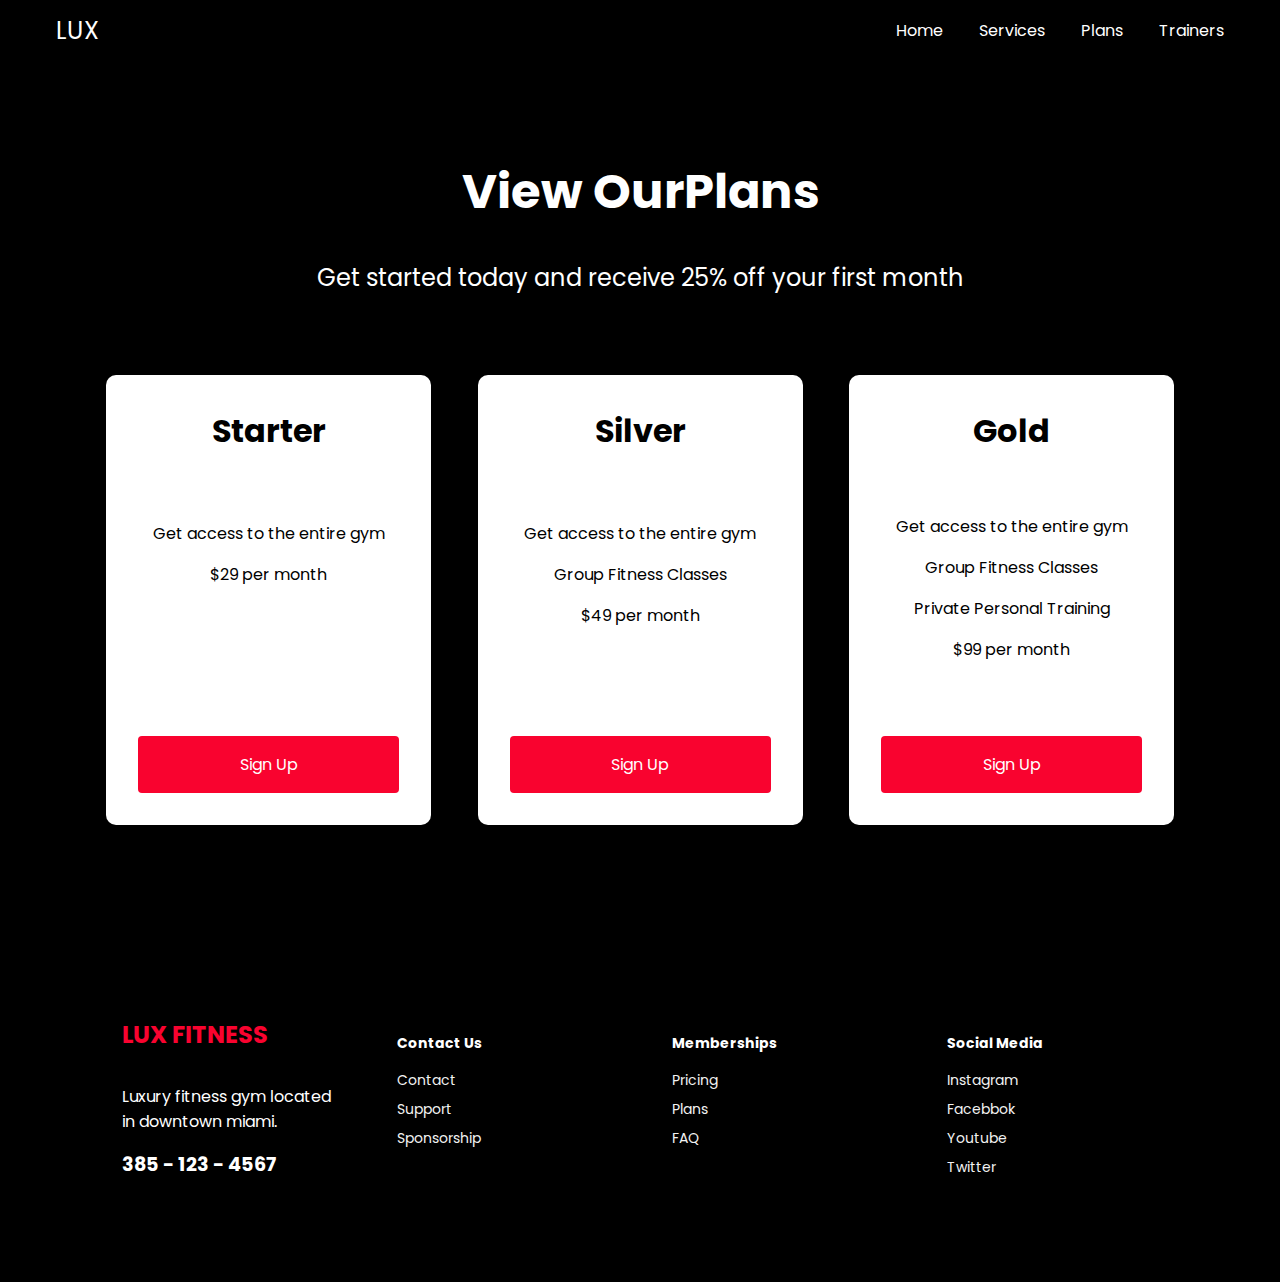
<file: plans.html>
<!DOCTYPE html>
<html lang="en">
<head>
    <meta charset="UTF-8">
    <meta http-equiv="X-UA-Compatible" content="IE=edge">
    <meta name="viewport" content="width=device-width, initial-scale=1.0">
    <link rel="stylesheet" href="style.css">
    <link rel="stylesheet" href="https://use.fontawesome.com/releases/v5.15.3/css/all.css" integrity="sha384-SZXxX4whJ79/gErwcOYf+zWLeJdY/qpuqC4cAa9rOGUstPomtqpuNWT9wdPEn2fk" crossorigin="anonymous">
    <link rel="preconnect" href="https://fonts.googleapis.com">
    <link rel="preconnect" href="https://fonts.gstatic.com" crossorigin>
    <link href="https://fonts.googleapis.com/css2?family=Poppins:wght@400;700&display=swap" rel="stylesheet">
    <title>Lux Fitness Gym</title>
</head>
<body>
   <!--  Navbar Section -->
   <nav class="navbar">
       <a href="/" class="navbar__logo">LUX</a>
       <div class="navbar__toggle" id="mobile-menu">
           <span class="bar"></span>
           <span class="bar"></span>
           <span class="bar"></span>
       </div>
        <div class="navbar__menu">
            <a href="/" class="navbar__link">Home</a>
            <a href="/services.html" class="navbar__link">Services</a>
            <a href="/plans.html" class="navbar__link">Plans</a>
            <a href="/trainers.html" class="navbar__link">Trainers</a>
        </div>
   </nav>


   <!-- Hero Section -->


   <!-- services section -->

   <div class="membership">
    <h1>View OurPlans</h1>
    <p class="membership__desc">
        Get started today and receive 25% off your first month
    </p>
    <div class="membership__wrapper">
        <div class="membership__card">
            <div class="membership__title">
                <i class="fas fa-dumbbell card-icon"></i>
                <h3>Starter</h3>
            </div>
            <div class="membership__perks">
                <p>Get access to the entire gym</p>
                <p>$29 per month</p>
            </div>
            <a href="/" class="button">Sign Up</a>
        </div>
        <div class="membership__card">
         <div class="membership__title">
             <i class="fas fa-bicycle card-icon"></i>
             <h3>Silver</h3>
         </div>
         <div class="membership__perks">
             <p>Get access to the entire gym</p>
             <p>Group Fitness Classes</p>
             <p>$49 per month</p>
         </div>
         <a href="/" class="button">Sign Up</a>
     </div>
     <div class="membership__card">
         <div class="membership__title">
             <i class="fas fa-dumbbell card-icon"></i>
             <h3>Gold</h3>
         </div>
         <div class="membership__perks">
             <p>Get access to the entire gym</p>
             <p>Group Fitness Classes</p>
             <p>Private Personal Training</p>
             <p>$99 per month</p>
         </div>
         <a href="/" class="button">Sign Up</a>
     </div>
    </div>
</div>

   <!-- Membership Section -->
   
  <!--  Team Section -->
  

  <!-- Email section -->

  

<!--   Footer Section -->
  <div class="footer">
      <div class="footer__wrapper">
          <div class="footer__desc">
              <h1>LUX FITNESS</h1>
              <p>Luxury fitness gym located in downtown miami.</p>
              <p id="phone">385 - 123 - 4567</p>
          </div>
          <div class="footer__links">
              <h2 class="footer__title">Contact Us</h2>
              <a href="/services.html" class="footer__link">Contact</a>
              <a href="/services.html" class="footer__link">Support</a>
              <a href="/services.html" class="footer__link">Sponsorship</a>
          </div>
      </div>
      <div class="footer__wrapper">
        <div class="footer__links">
            <h2 class="footer__title">Memberships</h2>
            <a href="/" class="footer__link">Pricing</a>
            <a href="/" class="footer__link">Plans</a>
            <a href="/" class="footer__link">FAQ</a>
        </div>
        <div class="footer__links">
            <h2 class="footer__title">Social Media</h2>
            <a href="/" class="footer__link">Instagram</a>
            <a href="/" class="footer__link">Facebbok</a>
            <a href="/" class="footer__link">Youtube</a>
            <a href="/" class="footer__link">Twitter</a>
        </div>
      </div>
  </div>




   <script src="app.js"></script>
</body>
</html>
</file>
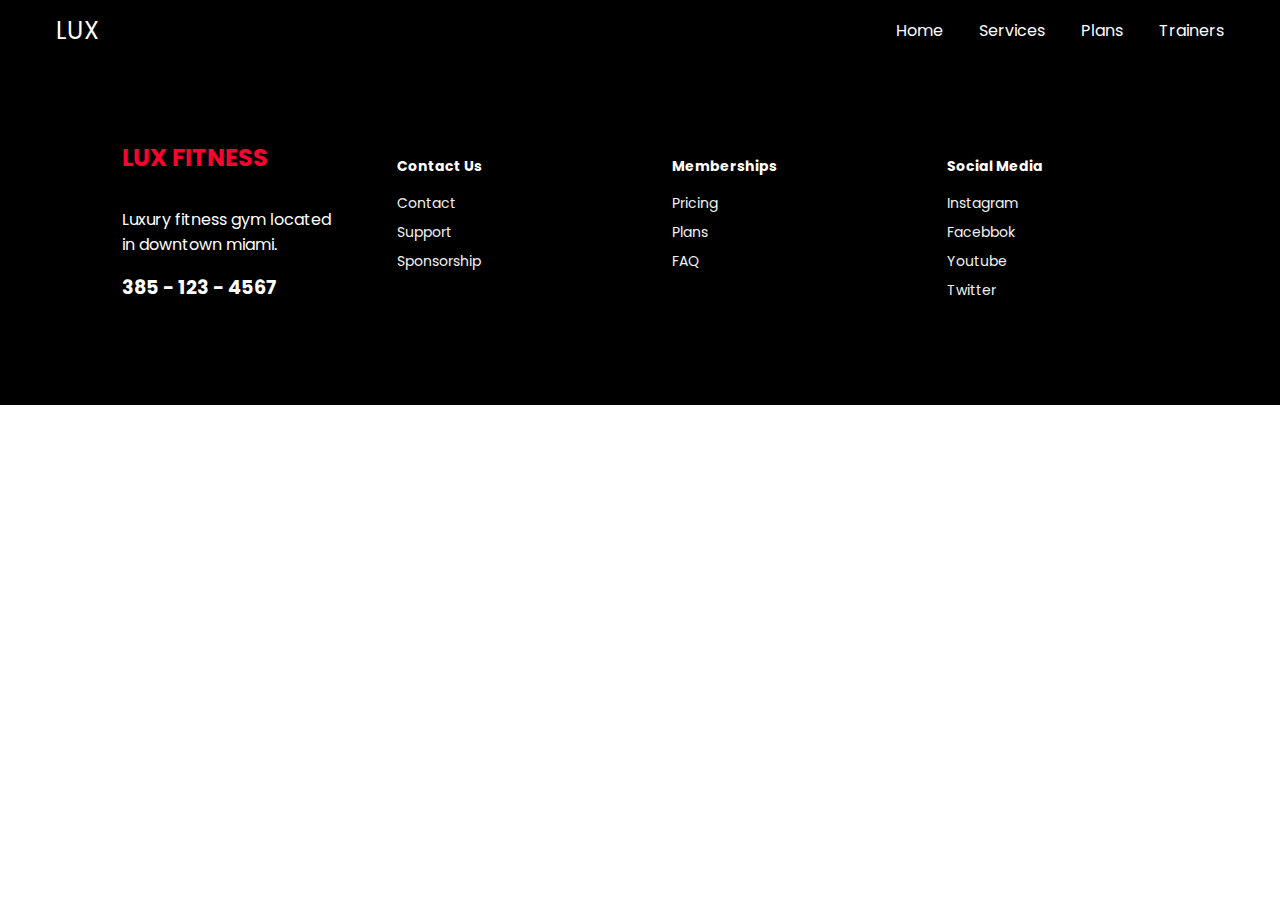
<file: services.html>
<!DOCTYPE html>
<html lang="en">
<head>
    <meta charset="UTF-8">
    <meta http-equiv="X-UA-Compatible" content="IE=edge">
    <meta name="viewport" content="width=device-width, initial-scale=1.0">
    <link rel="stylesheet" href="style.css">
    <link rel="stylesheet" href="https://use.fontawesome.com/releases/v5.15.3/css/all.css" integrity="sha384-SZXxX4whJ79/gErwcOYf+zWLeJdY/qpuqC4cAa9rOGUstPomtqpuNWT9wdPEn2fk" crossorigin="anonymous">
    <link rel="preconnect" href="https://fonts.googleapis.com">
    <link rel="preconnect" href="https://fonts.gstatic.com" crossorigin>
    <link href="https://fonts.googleapis.com/css2?family=Poppins:wght@400;700&display=swap" rel="stylesheet">
    <title>Lux Fitness Gym</title>
</head>
<body>
   <!--  Navbar Section -->
   <nav class="navbar">
       <a href="/" class="navbar__logo">LUX</a>
       <div class="navbar__toggle" id="mobile-menu">
           <span class="bar"></span>
           <span class="bar"></span>
           <span class="bar"></span>
       </div>
        <div class="navbar__menu">
            <a href="/" class="navbar__link">Home</a>
            <a href="/services.html" class="navbar__link">Services</a>
            <a href="/plans.html" class="navbar__link">Plans</a>
            <a href="/trainers.html" class="navbar__link">Trainers</a>
        </div>
   </nav>


   <!-- Hero Section -->


   <!-- services section -->

   

   <!-- Membership Section -->
   
  <!--  Team Section -->
  

  <!-- Email section -->

  

<!--   Footer Section -->
  <div class="footer">
      <div class="footer__wrapper">
          <div class="footer__desc">
              <h1>LUX FITNESS</h1>
              <p>Luxury fitness gym located in downtown miami.</p>
              <p id="phone">385 - 123 - 4567</p>
          </div>
          <div class="footer__links">
              <h2 class="footer__title">Contact Us</h2>
              <a href="/services.html" class="footer__link">Contact</a>
              <a href="/services.html" class="footer__link">Support</a>
              <a href="/services.html" class="footer__link">Sponsorship</a>
          </div>
      </div>
      <div class="footer__wrapper">
        <div class="footer__links">
            <h2 class="footer__title">Memberships</h2>
            <a href="/" class="footer__link">Pricing</a>
            <a href="/" class="footer__link">Plans</a>
            <a href="/" class="footer__link">FAQ</a>
        </div>
        <div class="footer__links">
            <h2 class="footer__title">Social Media</h2>
            <a href="/" class="footer__link">Instagram</a>
            <a href="/" class="footer__link">Facebbok</a>
            <a href="/" class="footer__link">Youtube</a>
            <a href="/" class="footer__link">Twitter</a>
        </div>
      </div>
  </div>




   <script src="app.js"></script>
</body>
</html>
</file>
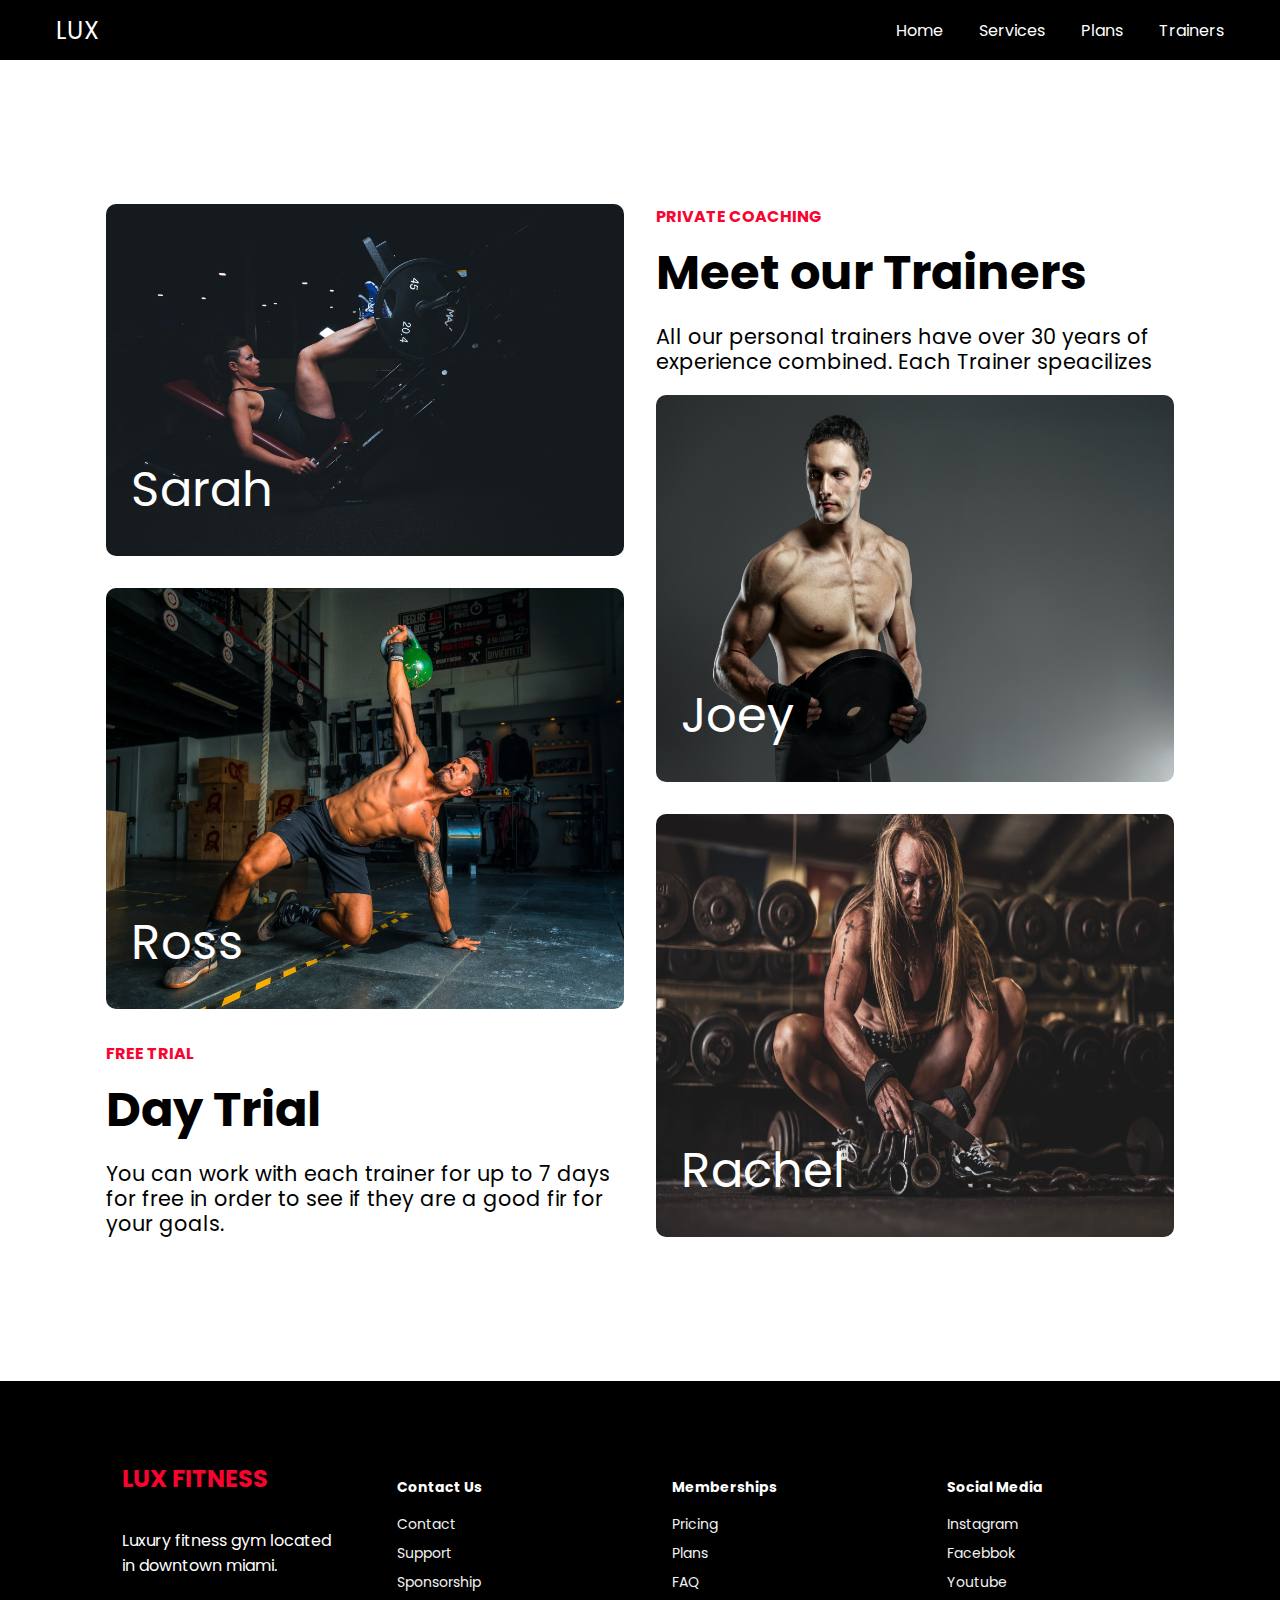
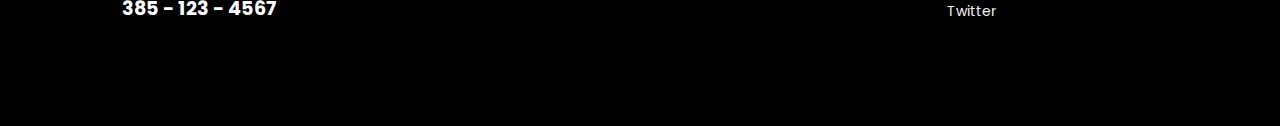
<file: trainers.html>
<!DOCTYPE html>
<html lang="en">
<head>
    <meta charset="UTF-8">
    <meta http-equiv="X-UA-Compatible" content="IE=edge">
    <meta name="viewport" content="width=device-width, initial-scale=1.0">
    <link rel="stylesheet" href="style.css">
    <link rel="stylesheet" href="https://use.fontawesome.com/releases/v5.15.3/css/all.css" integrity="sha384-SZXxX4whJ79/gErwcOYf+zWLeJdY/qpuqC4cAa9rOGUstPomtqpuNWT9wdPEn2fk" crossorigin="anonymous">
    <link rel="preconnect" href="https://fonts.googleapis.com">
    <link rel="preconnect" href="https://fonts.gstatic.com" crossorigin>
    <link href="https://fonts.googleapis.com/css2?family=Poppins:wght@400;700&display=swap" rel="stylesheet">
    <title>Lux Fitness Gym</title>
</head>
<body>
   <!--  Navbar Section -->
   <nav class="navbar">
       <a href="/" class="navbar__logo">LUX</a>
       <div class="navbar__toggle" id="mobile-menu">
           <span class="bar"></span>
           <span class="bar"></span>
           <span class="bar"></span>
       </div>
        <div class="navbar__menu">
            <a href="/" class="navbar__link">Home</a>
            <a href="/services.html" class="navbar__link">Services</a>
            <a href="/plans.html" class="navbar__link">Plans</a>
            <a href="/trainers.html" class="navbar__link">Trainers</a>
        </div>
   </nav>


   <!-- Hero Section -->


   <!-- services section -->

  

   <!-- Membership Section -->
   
  <!--  Team Section -->
  <div class="team">
    <div class="team__wrapper">
        <div class="team__text">
            <p class="topline">Private Coaching</p>
            <h1>Meet our Trainers</h1>
            <p class="team__desc">
                All our personal trainers have over 30 years of experience
                combined.
                Each Trainer speacilizes
            </p>
        </div>
        <div class="team__text">
          <p class="topline">free Trial</p>
          <h1>Day Trial</h1>
          <p class="team__desc">
              You can work with each trainer for up to 7 days for free in order
              to see if they are a good fir for your goals.
          </p>
      </div>
      <div class="team__card">
          <p>Sarah</p>
          <img src="./images/person1.jpg" alt="person" class="team__img">

      </div>
      <div class="team__card">
          <p>Joey</p>
          <img src="./images/person2.jpg" alt="person" class="team__img">

      </div>
      <div class="team__card">
          <p>Ross</p>
          <img src="./images/person3.jpg" alt="person" class="team__img">

      </div>
      <div class="team__card">
          <p>Rachel</p>
          <img src="./images/person4.jpg" alt="person" class="team__img">

      </div>
    </div>
</div>
  

  <!-- Email section -->

  

<!--   Footer Section -->
  <div class="footer">
      <div class="footer__wrapper">
          <div class="footer__desc">
              <h1>LUX FITNESS</h1>
              <p>Luxury fitness gym located in downtown miami.</p>
              <p id="phone">385 - 123 - 4567</p>
          </div>
          <div class="footer__links">
              <h2 class="footer__title">Contact Us</h2>
              <a href="/services.html" class="footer__link">Contact</a>
              <a href="/services.html" class="footer__link">Support</a>
              <a href="/services.html" class="footer__link">Sponsorship</a>
          </div>
      </div>
      <div class="footer__wrapper">
        <div class="footer__links">
            <h2 class="footer__title">Memberships</h2>
            <a href="/" class="footer__link">Pricing</a>
            <a href="/" class="footer__link">Plans</a>
            <a href="/" class="footer__link">FAQ</a>
        </div>
        <div class="footer__links">
            <h2 class="footer__title">Social Media</h2>
            <a href="/" class="footer__link">Instagram</a>
            <a href="/" class="footer__link">Facebbok</a>
            <a href="/" class="footer__link">Youtube</a>
            <a href="/" class="footer__link">Twitter</a>
        </div>
      </div>
  </div>




   <script src="app.js"></script>
</body>
</html>
</file>
<file: style.css>
:root {
  --red: #f9032f;
  --black: #000;
  --white: #fff;
}

* {
  box-sizing: border-box;
  margin: 0;
  padding: 0;
  font-family: "Poppins", sans-serif;
}

.navbar {
  background: var(--black);
  height: 60px;
  padding: 0.5rem calc((100vw - 1200px) / 2);
  display: flex;
  justify-content: space-between;
  align-items: center;
  position: relative;
}

.navbar__logo {
  color: var(--white);
  text-decoration: none;
  padding-left: 1rem;
  font-size: 1.5rem;
}

.navbar__link {
  color: var(--white);
  text-decoration: none;
  padding: 0rem 1rem;
}

.navbar__link:hover {
  color: var(--red);
}

@media screen and (max-width: 760px) {
  body.active {
    overflow-y: hidden;
    overflow-x: hidden;
  }
  .navbar__link {
    display: flex;
    align-items: center;
    justify-content: center;
  }

  .navbar__menu {
    display: grid;
    grid-template-columns: 1fr;
    grid-template-rows: repeat(4, 100px);
    position: absolute;
    width: 100%;
    top: -1000px;
  }

  .navbar__menu.active {
    top: 100%;
    opacity: 1;
    z-index: 99;
    height: 100vh;
    font-size: 1.5rem;
    background: var(--black);
  }

  .navbar__toggle .bar {
    width: 25px;
    height: 3px;
    margin: 5px auto;
    transition: all 0.3s ease-in-out;
    background: var(--white);
    display: block;
    cursor: pointer;
  }

  #mobile-menu {
    position: absolute;
    top: 15%;
    right: 5%;
    transform: translate(5%, 20%);
  }

  #mobile-menu.is-active .bar:nth-child(2) {
    opacity: 0;
  }
  #mobile-menu.is-active .bar:nth-child(1) {
    transform: translateY(8px) rotate(45deg);
  }
  #mobile-menu.is-active .bar:nth-child(3) {
    transform: translateY(-8px) rotate(-45deg);
  }
}

/* Hero Section */

.hero {
  background: linear-gradient(to right, rgba(0, 0, 0, 0.4), rgba(0, 0, 0, 0.1)),
    url("./images/pic1.jpg");
  height: 100vh;
  background-position: center;
  background-size: cover;
  padding: 0.5rem calc((100vw - 1200px) / 2);
  display: flex;
  align-items: center;
}

.hero__content {
  color: var(--white);
  padding: 3rem 1rem;
  line-height: 1;
}

.hero__content h1 {
  font-size: clamp(3rem, 8vw, 7rem);
  text-transform: uppercase;
  margin-bottom: 0.5rem;
}
.hero__content p {
  font-size: clamp(1rem, 4vw, 2.5rem);
  margin-bottom: 3rem;
}

.button {
  padding: 1rem 3rem;
  border: none;
  background: var(--red);
  color: var(--white);
  font-size: 1rem;
  cursor: pointer;
  outline: none;
  transition: 0.3s ease;
  text-decoration: none;
  border-radius: 4px;
}

.button:hover {
  background: var(--black);
}

/* service section */

.services {
  padding: 8rem calc((100vw - 1200px) / 2);
}

.services__container {
  display: grid;
  grid-template-columns: 1fr 1fr;
  padding: 1rem;
}

.services__img {
  width: 100%;
  height: 100%;
}

.topline {
  color: var(--red);
  text-transform: uppercase;
  font-weight: bold;
  margin-bottom: 0.5rem;
}

.services__heading {
  margin-bottom: 1rem;
  font-size: clamp(2rem, 6vw, 3rem);
}

.services__features {
  list-style: none;
}

.services__feature {
  margin-bottom: 1.5rem;
  font-size: clamp(1rem, 5vw, 1.2rem);
}

.fa-check-circle {
  margin: right 0.5rem;
  color: var(--red);
}

@media screen and (max-width: 768px) {
  .services__container {
    grid-template-columns: 1fr;
  }
}

/* Membership Section */

.membership {
  background: var(--black);
  color: var(--white);
  padding: 6rem calc((100vw - 1100px) / 2);
  text-align: center;
}

.membership h1 {
  margin-bottom: 1rem;
  font-size: clamp(2rem, 5vw, 3rem);
  padding: 0 1rem;
}

.membership__desc {
  margin-bottom: 3rem;
  font-size: clamp(1rem, 3vw, 1.5rem);
  padding: 1rem;
}

.membership__wrapper {
  display: flex;
  justify-content: space-between;
  align-items: flex-start;
  padding: 1rem;
}

.membership__card {
  padding: 2rem;
  min-height: 450px;
  width: 325px;
  background: var(--white);
  color: var(--black);
  border-radius: 10px;
  display: flex;
  flex-direction: column;
  justify-content: space-between;
}
.membership__perks {
  min-height: 150px;
}
.membership__card p {
  margin-bottom: 1rem;
}
.card-icon {
  font-size: 3rem;
  margin-bottom: 2rem;
  color: var(--red);
}

.membership__card h3 {
  font-size: clamp(1rem, 5vw, 2rem);
}

@media screen and (max-width: 1100px) {
  .membership__wrapper {
    flex-direction: column;
    align-items: center;
  }
  .membership__card {
    width: 90%;
    margin-bottom: 2rem;
  }
}

/* Team Section */

.team {
  padding: 8rem calc((100vw - 1100px) / 2);
}
.team__wrapper {
  display: grid;
  grid-template-columns: 1fr 1fr;
  grid-template-rows: repeat(auto, 350px);
}

.team__card {
  margin: 1rem;
  border-radius: 10px;
  position: relative;
}

.team__text {
  padding: 1rem;
}

.team__text h1 {
  margin-bottom: 1rem;
  font-size: 3rem;
}

.team__desc {
  font-size: clamp(1rem, 3vw, 1.3rem);
  line-height: 1.2;
}

.team__card p {
  position: absolute;
  bottom: 30px;
  color: var(--white);
  left: 25px;
  font-size: 3rem;
}

.team__img {
  width: 100%;
  height: 100%;
  border-radius: 10px;
}

.team__text:nth-child(1) {
  grid-row: 1/3;
  grid-column: 2/3;
}
.team__text:nth-child(2) {
  grid-row: 5/6;
  grid-column: 1/2;
}

.team__card:nth-child(3) {
  grid-row: 1/3;
  grid-column: 1/2;
}
.team__card:nth-child(4) {
  grid-row: 2/4;
  grid-column: 2/3;
}
.team__card:nth-child(5) {
  grid-row: 3/5;
  grid-column: 1/2;
}

.team__card:nth-child(6) {
  grid-row: 4/6;
  grid-column: 2/3;
}

@media screen and (max-width: 760px) {
  .team__wrapper {
    grid-template-columns: 1fr;
    grid-template-rows: auto;
  }

  .team__text:nth-child(1) {
    grid-row: 1/2;
    grid-column: 1/2;
  }
  .team__text:nth-child(2) {
    grid-row: 6/7;
    grid-column: 1/2;
  }

  .team__card:nth-child(3) {
    grid-row: 3/4;
    grid-column: 1/2;
  }
  .team__card:nth-child(4) {
    grid-row: 4/5;
    grid-column: 1/2;
  }
  .team__card:nth-child(5) {
    grid-row: 5/6;
    grid-column: 1/2;
  }

  .team__card:nth-child(6) {
    grid-row: 2/3;
    grid-column: 1/2;
  }
}

/* form section */

.email {
  background: linear-gradient(
      180deg,
      rgba(0, 0, 0, 0.6) 0%,
      rgba(0, 0, 0, 0.6) 0%,
      rgba(0, 0, 0, 0.1) 100%
    ),
    url("./images/pic3.jpg") no-repeat center;
  background-size: cover;
  height: 450px;
  width: 100%;
  padding: 5rem calc((100vw - 1300px) / 2);
  color: var(--white);
  display: flex;
  justify-content: center;
  align-items: center;
}

.email__content {
  display: flex;
  flex-direction: column;
  align-items: center;
}

.email__content h1 {
  text-align: center;
  margin-bottom: 1rem;
  font-size: clamp(1rem, 5vw, 3rem);
  padding: 0 1rem;
}

.email__content p {
  text-align: center;
  font-size: clamp(1rem, 2.5vw, 1.5rem);
  padding: 0 1rem;
  margin-bottom: 2rem;
}

form {
  z-index: 10;
}

#email {
  padding: 1rem 1.5rem;
  outline: none;
  width: 350px;
  height: 50px;
  border: none;
  margin-right: 1rem;
  border-radius: 4px;
}

@media screen and (max-width: 768px) {
  .form_wrap {
    display: flex;
    flex-direction: column;
    padding: 0 1rem;
  }

  #email {
    margin-bottom: 1rem;
    width: 100%;
    margin-right: 0;
  }
  button {
    width: 100%;
    min-width: 350px;
  }
}

@media screen and (max-width: 480px) {
  button {
    width: 100%;
    min-width: 250px;
  }
}

/* Footer Section */

.footer {
  padding: 5rem calc((100vw - 1100px) / 2);
  display: grid;
  grid-template-columns: repeat(2, 1fr);
  color: var(--white);
  background: var(--black);
}

.footer__desc {
  padding: 0 2rem;
}

.footer__desc h1 {
  margin-bottom: 2rem;
  color: var(--red);
  font-size: 1.5rem;
}

.footer__desc p {
  margin-bottom: 1rem;
}

#phone {
  font-weight: bold;
  font-size: 1.2rem;
}

.footer__wrapper {
  display: grid;
  grid-template-columns: repeat(2, 1fr);
}

.footer__links {
  display: flex;
  flex-direction: column;
  align-items: flex-start;
  padding: 1rem 2rem;
}

.footer__title {
  font-size: 14px;
  margin-bottom: 16px;
}

.footer__link {
  text-decoration: none;
  color: rgb(242, 242, 242);
  font-size: 14px;
  margin-bottom: 0.5rem;
  transition: 0.3s ease-in-out;
}

.footer__link:hover {
  color: var(--red);
}

@media screen and (max-width: 820px) {
  .footer__wrapper {
    grid-template-columns: 1fr;
  }
}

@media screen and (max-width: 480px) {
  .footer__desc {
    padding: 1rem;
  }
  .footer__links {
    padding: 1rem;
  }
}
</file>
